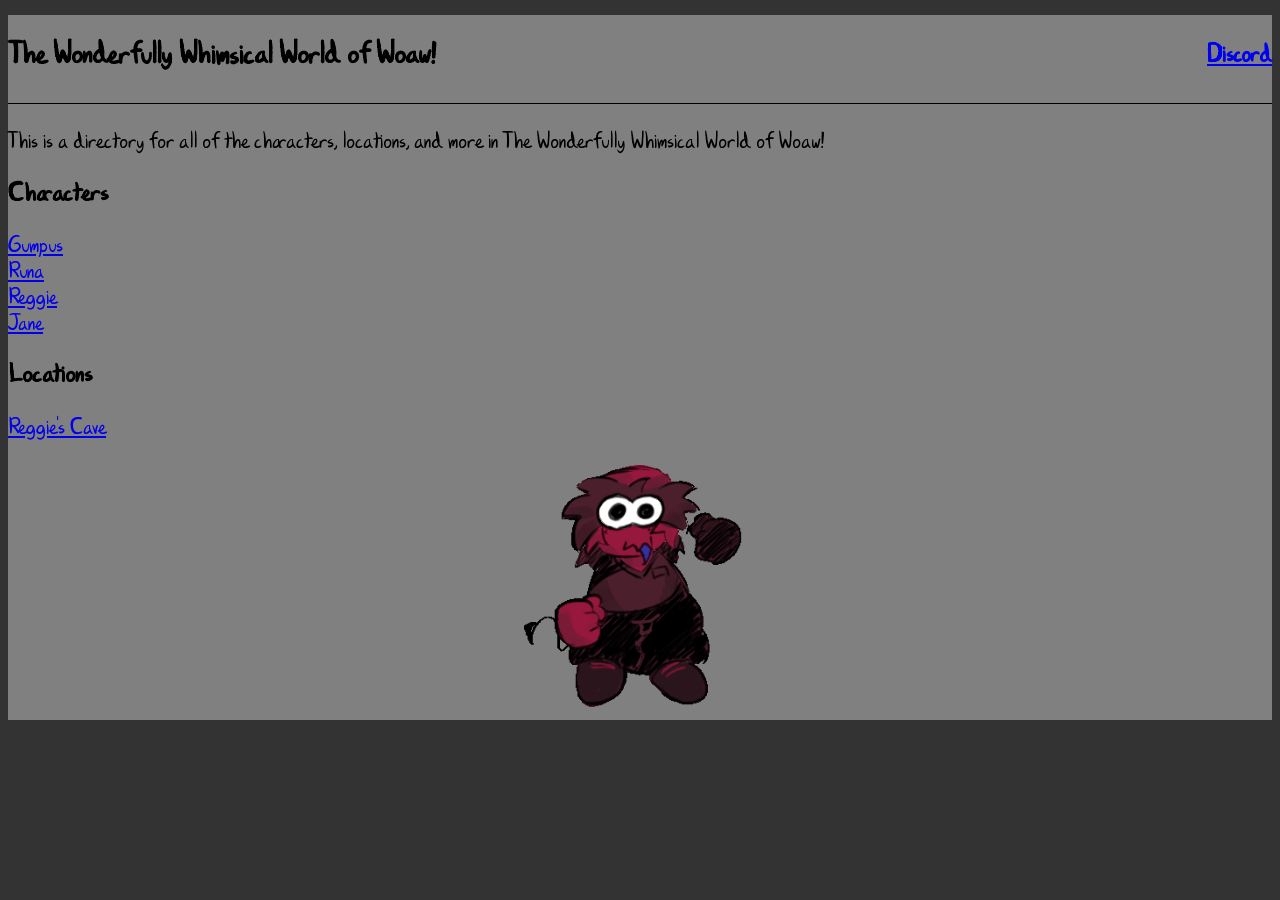
<file: index.html>
<!DOCTYPE HTML>
<head>
    <title>The Wonderfully Whimsical World of Woaw!</title>
    <link rel="stylesheet" href="style.css">
    <link rel="icon" type="image/x-icon" href="images/favicon.ico">
</head>
<body>
    <div class="page_wrpr">
    <div class="page_contentthing">
    <div class="titleBar">
        <h1>The Wonderfully Whimsical World of Woaw!</h1>
        <a href="https://discord.gg/X3hpMtmWqE"><h3>Discord</h3></a>
    </div>
    <hr>
        <p>This is a directory for all of the characters, locations, and more in The Wonderfully Whimsical World of Woaw!</p>
    <h2>Characters</h2>
        <a href="characters/gumpus.html">Gumpus</a><br>
        <a href="characters/runa.html">Runa</a><br>
        <a href="characters/reggie.html">Reggie</a><br>
        <a href="characters/jane.html">Jane</a>

    <h2>Locations</h2>
        <a href="locations/reggiecave.html">Reggie's Cave</a><br>
    <hr class="myawesomecheat">
    <center><img src="images/reggie/dancereggiefinal.gif" alt="Dance" height="250"/></center>
    <hr class="myawesomecheat">
    </div>
    </div>
</body>
</file>
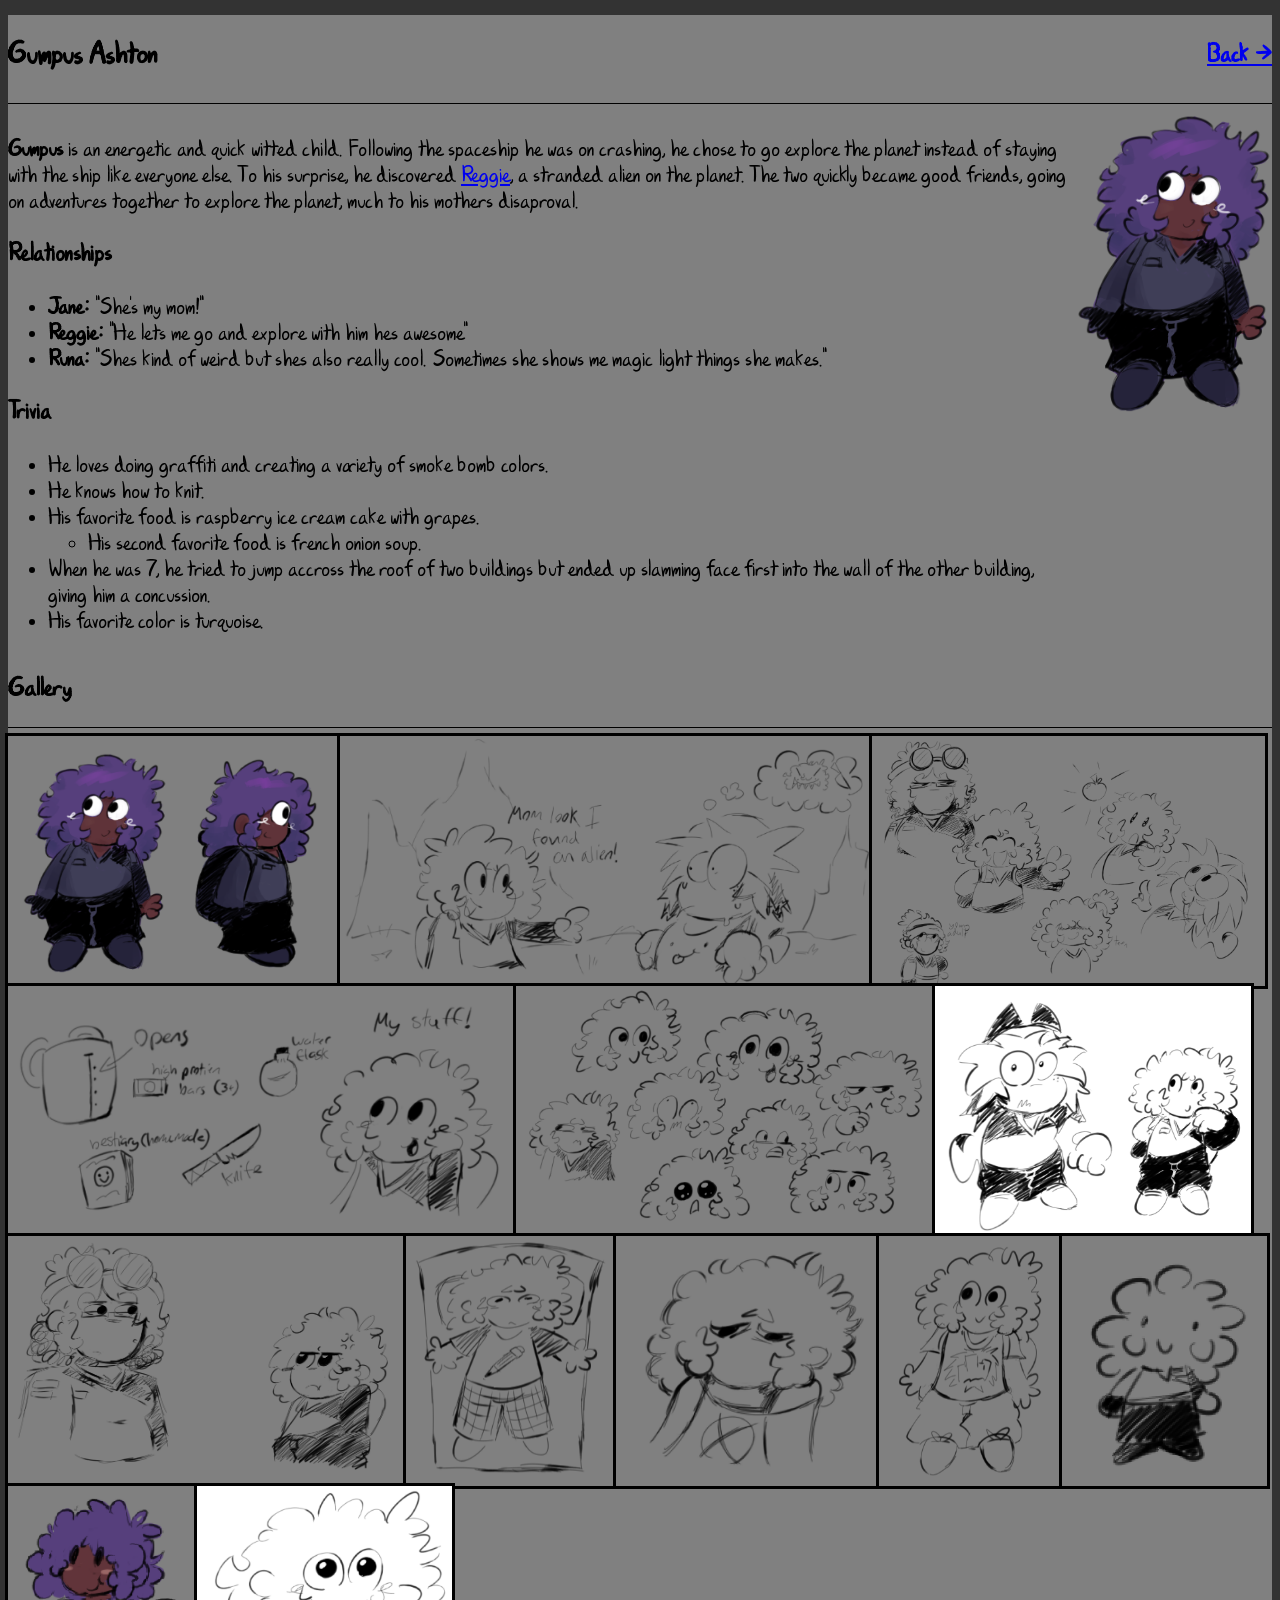
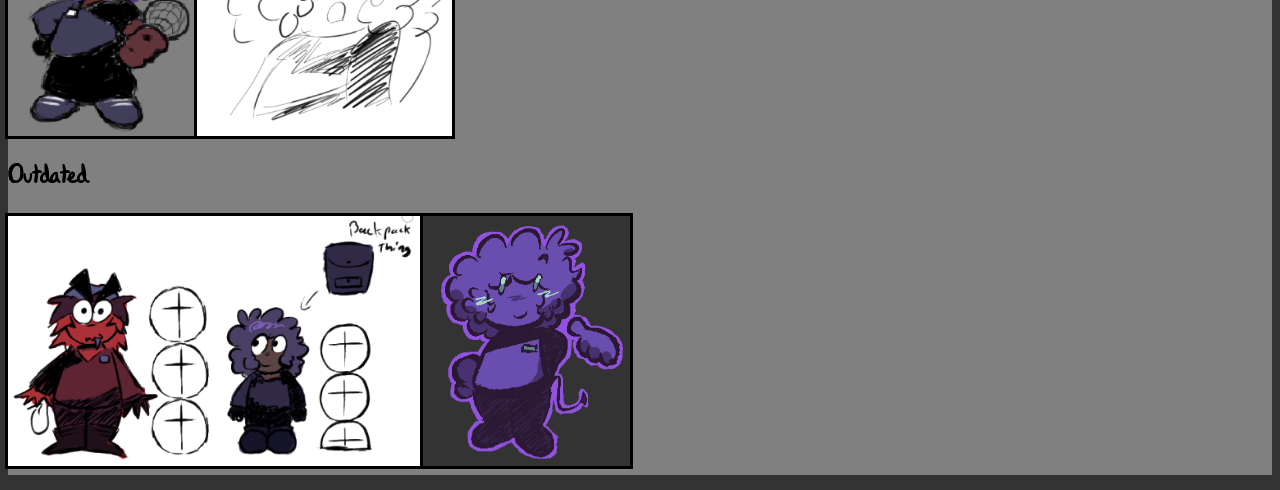
<file: characters/gumpus.html>
<!DOCTYPE HTML>
<head>
    <title>TWWWOW - Gumpus</title>
    <link rel="icon" type="image/x-icon" href="../images/favicon.ico">
    <link rel="stylesheet" href="../style.css">
</head>
<body>
    <div class="page_wrpr">
    <div class="page_contentthing">
    <div class="titleBar">
        <h1>Gumpus Ashton</h1>
        <a href="../index.html"><h3>Back →</h3></a>
    </div>
    <hr>
    <div class="charInfo">
        <div>
        <p><b>Gumpus</b> is an energetic and quick witted child. Following the spaceship he was on crashing, he chose to go explore the planet instead of staying with the ship like everyone else. To his surprise, he discovered <a href="reggie.html">Reggie</a>, a stranded alien on the planet. The two quickly became good friends, going on adventures together to explore the planet, much to his mothers disaproval.</p>

        <h3>Relationships</h3>
        <ul>
            <li><b>Jane:</b> "She's my mom!"</li>
            <li><b>Reggie:</b> "He lets me go and explore with him hes awesome"</li>
            <li><b>Runa:</b> "Shes kind of weird but shes also really cool. Sometimes she shows me magic light things she makes."</li>
        </ul>

        <h3>Trivia</h3>
        <ul>
            <li>He loves doing graffiti and creating a variety of smoke bomb colors.</li>
            <li>He knows how to knit.</li>
            <li>His favorite food is raspberry ice cream cake with grapes.<ul>
                <li>His second favorite food is french onion soup.</li>
            </ul></li>
            <li>When he was 7, he tried to jump accross the roof of two buildings but ended up slamming face first into the wall of the other building, giving him a concussion.</li>
            <li>His favorite color is turquoise.</li>
        </ul>
        </div>
        <img src="../images/gumpus/gumpusref.png" alt="Reference Art" height="300"/>
    </div>
    <h2>Gallery</h2>
    <hr>
        <div class="gallery">
        <img src="../images/gumpus/referenceart.png" alt="Reference Art" height="250" class="galleryImage"/>
        <img src="../images/reggie/firstencounter.png" alt="First Encounter" height="250" class="galleryImage"/>
        <img src="../images/gumpus/randomdoodles.png" alt="Doodles with Jane, Reggie, and his older designs." height="250" class="galleryImage"/>
        <img src="../images/gumpus/hisstuff.png" alt="The contents of his backpack." height="250" class="galleryImage"/>
        <img src="../images/gumpus/expressions.png" alt="Expressions" height="250" class="galleryImage"/>
        <img src="../images/reggie/withgumpus.png" alt="Reggie and Gumpus" height="250" class="galleryImage"/>
        <img src="../images/gumpus/andhismom.png" alt="Annoyed with his mother" height="250" class="galleryImage"/>
        <img src="../images/gumpus/imissyou.png" alt="Sad" height="250" class="galleryImage"/>
        <img src="../images/gumpus/sadgump.png" alt="Sad" height="250" class="galleryImage"/>
        <img src="../images/gumpus/casualfit.png" alt="Casual Outfit" height="250" class="galleryImage"/>
        <img src="../images/gumpus/tiny.png" alt="Tiny" height="250" class="galleryImage"/>
        <img src="../images/gumpus/gumpusmic.png" alt="Holding a microphone." height="250" class="galleryImage"/>
        <img src="../images/gumpus/littlegumpusdoodle.png" alt="Looking at something" height="250" class="galleryImage"/>
        </div>
        <h3>Outdated</h3>
        <div class="gallery">
        <img src="../images/reggie/oldrefsheet.png" alt="Outdated Reference Sheet" height="250" class="galleryImage"/>
        <img src="../images/gumpus/scrappedgump.png" alt="Scrapped Design" height="250" class="galleryImage"/>
        </div>
    <hr class="myawesomecheat">
    </div>
    </div>
</body>
</file>
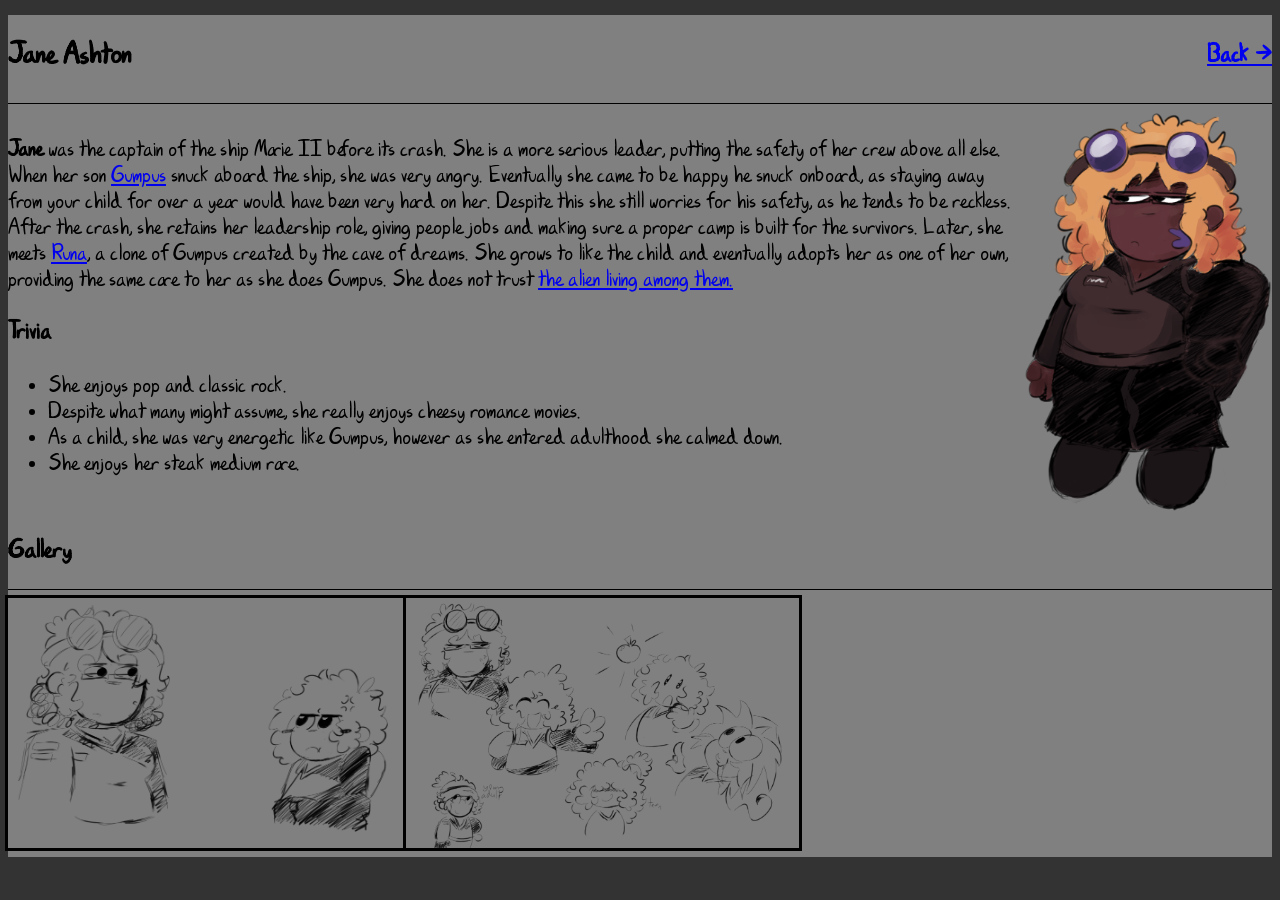
<file: characters/jane.html>
<!DOCTYPE HTML>
<head>
    <title>TWWWOW - Jane</title>
    <link rel="icon" type="image/x-icon" href="../images/favicon.ico">
    <link rel="stylesheet" href="../style.css">
</head>
<body>
    <div class="page_wrpr">
    <div class="page_contentthing">
    <div class="titleBar">
        <h1>Jane Ashton</h1>
        <a href="../index.html"><h3>Back →</h3></a>
    </div>
    <hr>
    <div class="charInfo">
        <div>
        <p><b>Jane</b> was the captain of the ship Marie II before its crash. She is a more serious leader, putting the safety of her crew above all else. When her son <a href="gumpus.html">Gumpus</a> snuck aboard the ship, she was very angry. Eventually she came to be happy he snuck onboard, as staying away from your child for over a year would have been very hard on her. Despite this she still worries for his safety, as he tends to be reckless. After the crash, she retains her leadership role, giving people jobs and making sure a proper camp is built for the survivors. Later, she meets <a href="runa.html">Runa</a>, a clone of Gumpus created by the cave of dreams. She grows to like the child and eventually adopts her as one of her own, providing the same care to her as she does Gumpus. She does not trust <a href="reggie.html">the alien living among them.</a></p>
        <h3>Trivia</h3>
        <ul>
            <li>She enjoys pop and classic rock.</li>
            <li>Despite what many might assume, she really enjoys cheesy romance movies.</li>
            <li>As a child, she was very energetic like Gumpus, however as she entered adulthood she calmed down.</li>
            <li>She enjoys her steak medium rare.</li>
        </ul>
        </div>
        <img src="../images/jane/janeref.png" alt="Reference Art" height="400"/>
    </div>
    <h2>Gallery</h2>
    <hr>
        <div class="gallery">
        <img src="../images/gumpus/andhismom.png" alt="With her son" height="250" class="galleryImage"/>
        <img src="../images/gumpus/randomdoodles.png" alt="Looking at the camera" height="250" class="galleryImage"/>
        </div>
    <hr class="myawesomecheat">
    </div>
    </div>
</body>
</file>
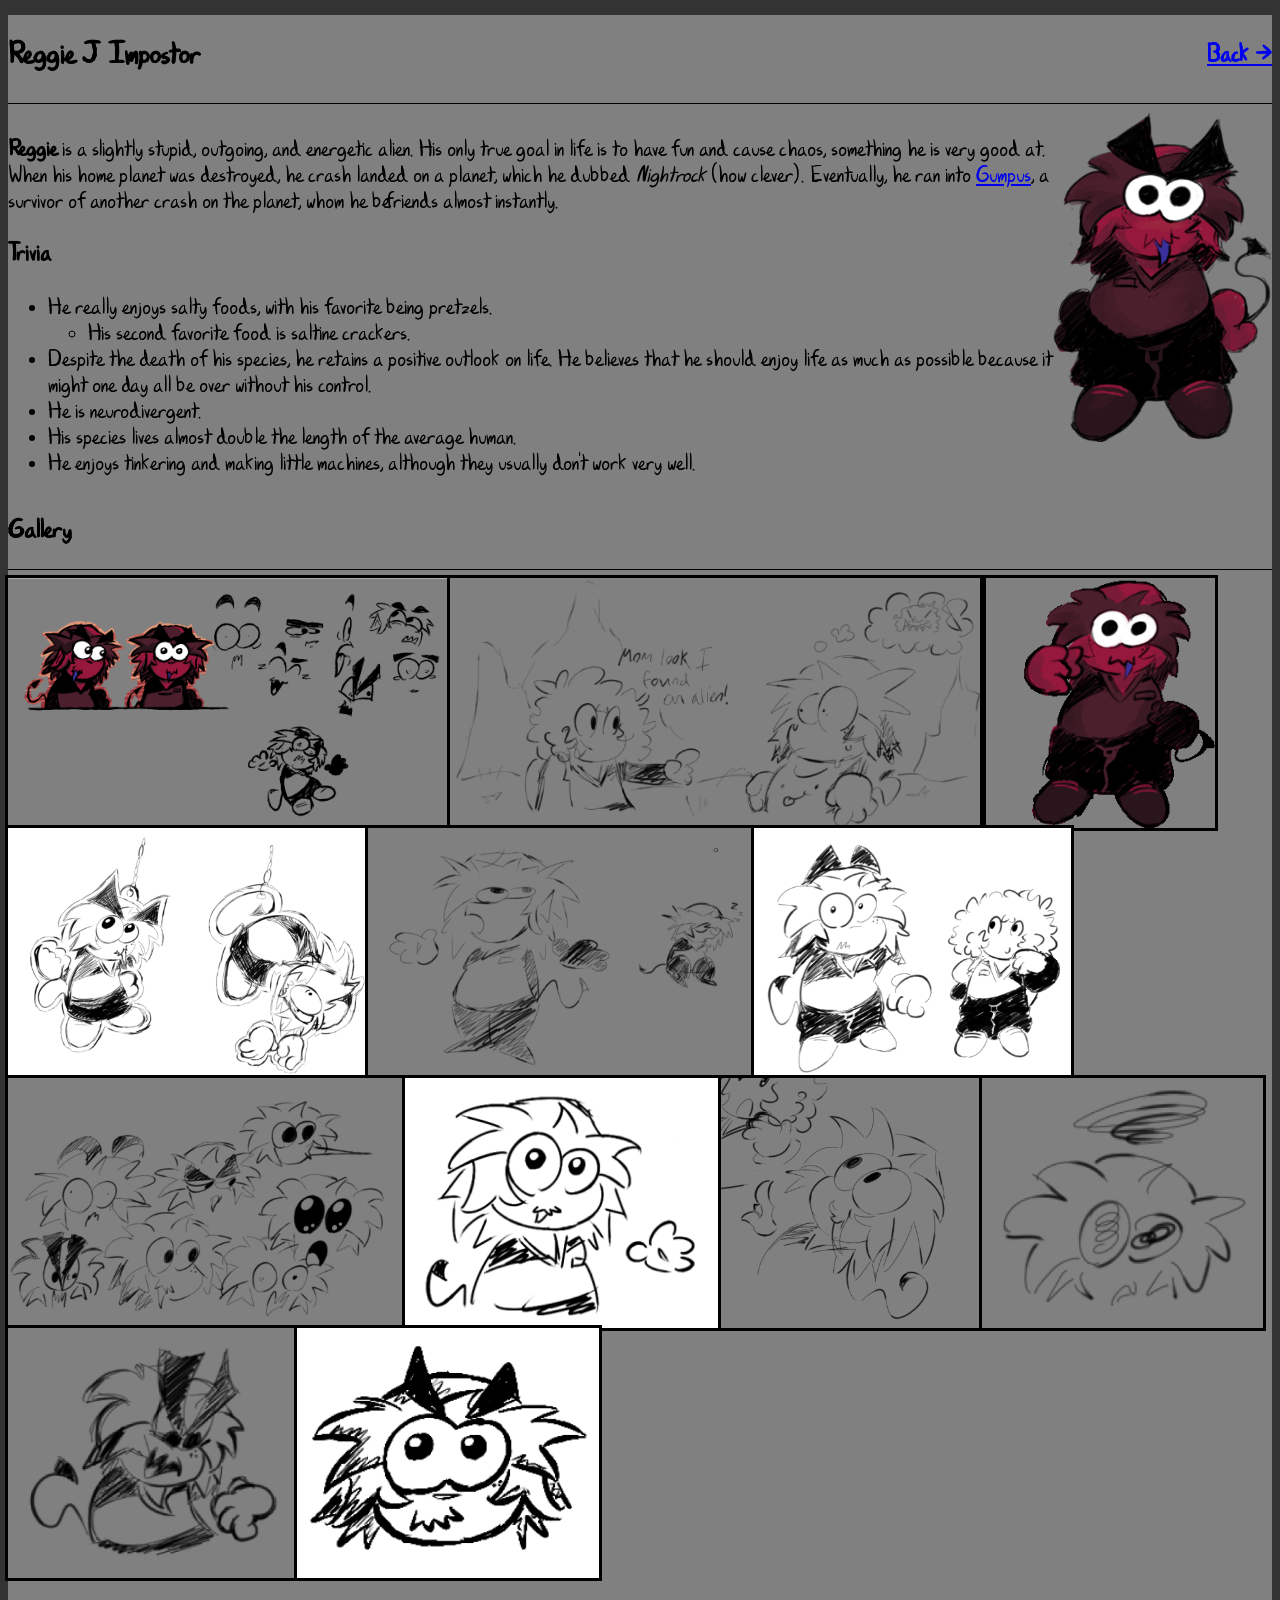
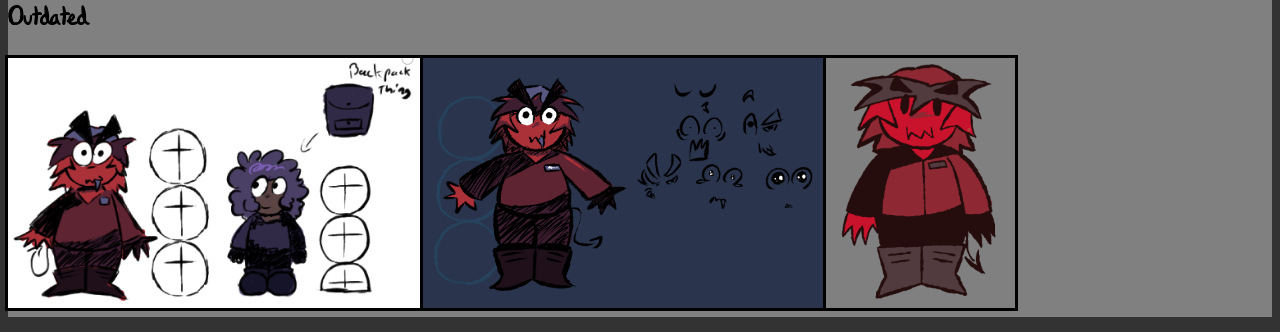
<file: characters/reggie.html>
<!DOCTYPE HTML>
<head>
    <title>TWWWOW - Reggie</title>
    <link rel="icon" type="image/x-icon" href="../images/favicon.ico">
    <link rel="stylesheet" href="../style.css">
</head>
<body>
    <div class="page_wrpr">
    <div class="page_contentthing">
    <div class="titleBar">
        <h1>Reggie J Impostor</h1>
        <a href="../index.html"><h3>Back →</h3></a>
    </div>
    <hr>
    <div class="charInfo">
        <div>
        <p><b>Reggie</b> is a slightly stupid, outgoing, and energetic alien. His only true goal in life is to have fun and cause chaos, something he is very good at. When his home planet was destroyed, he crash landed on a planet, which he dubbed <i>Nightrock</i> (how clever). Eventually, he ran into <a href="gumpus.html">Gumpus</a>, a survivor of another crash on the planet, whom he befriends almost instantly.</p>
        <h3>Trivia</h3>
        <ul>
            <li>He really enjoys salty foods, with his favorite being pretzels.<ul>
                <li>His second favorite food is saltine crackers.</li>
            </ul></li>
            <li>Despite the death of his species, he retains a positive outlook on life. He believes that he should enjoy life as much as possible because it might one day all be over without his control.</li>
            <li>He is neurodivergent.</li>
            <li>His species lives almost double the length of the average human.</li>
            <li>He enjoys tinkering and making little machines, although they usually don't work very well.</li>
        </ul>
        </div>
        <img src="../images/reggie/reggieref.png" alt="Reference Art" height="330"/>
    </div>
    <h2>Gallery</h2>
    <hr>
        <div class="gallery">
        <img src="../images/reggie/referencesheet.png" alt="Expression and Design Tests" height="250" class="galleryImage"/>
        <img src="../images/reggie/firstencounter.png" alt="First Encounter" height="250" class="galleryImage"/>
        <img src="../images/reggie/dancereggiefinal.gif" alt="Dance" height="250" class="galleryImage"/>
        <img src="../images/reggie/keychainconcepts.png" alt="Keychain Concepts" height="250" class="galleryImage"/>
        <img src="../images/reggie/doodle1.png" alt="Shrugging and Sleeping" height="250" class="galleryImage"/>
        <img src="../images/reggie/withgumpus.png" alt="Reggie and Gumpus" height="250" class="galleryImage"/>
        <img src="../images/reggie/expressiondoodles.png" alt="Expressions" height="250" class="galleryImage"/>
        <img src="../images/reggie/doodle2.png" alt="Reggie" height="250" class="galleryImage"/>
        <img src="../images/reggie/doodle3.png" alt="Pointing" height="250" class="galleryImage"/>
        <img src="../images/reggie/bonked.png" alt="Bonked" height="250" class="galleryImage"/>
        <img src="../images/reggie/angryreggie.png" alt="Angry" height="250" class="galleryImage"/>
        <img src="../images/reggie/heads.png" alt="Head" height="250" class="galleryImage"/>
        </div>
        <h3>Outdated</h3>
        <div class="gallery">
        <img src="../images/reggie/oldrefsheet.png" alt="Outdated Reference Sheet" height="250" class="galleryImage"/>
        <img src="../images/reggie/reggierefsheetr1.png" alt="Outdated Reference Sheet" height="250" class="galleryImage"/>
        <img src="../images/reggie/oldreggiethingy.png" alt="Outdated Reference Sheet" height="250" class="galleryImage"/>
        </div>
    <hr class="myawesomecheat">
    </div>
    </div>
</body>
</file>
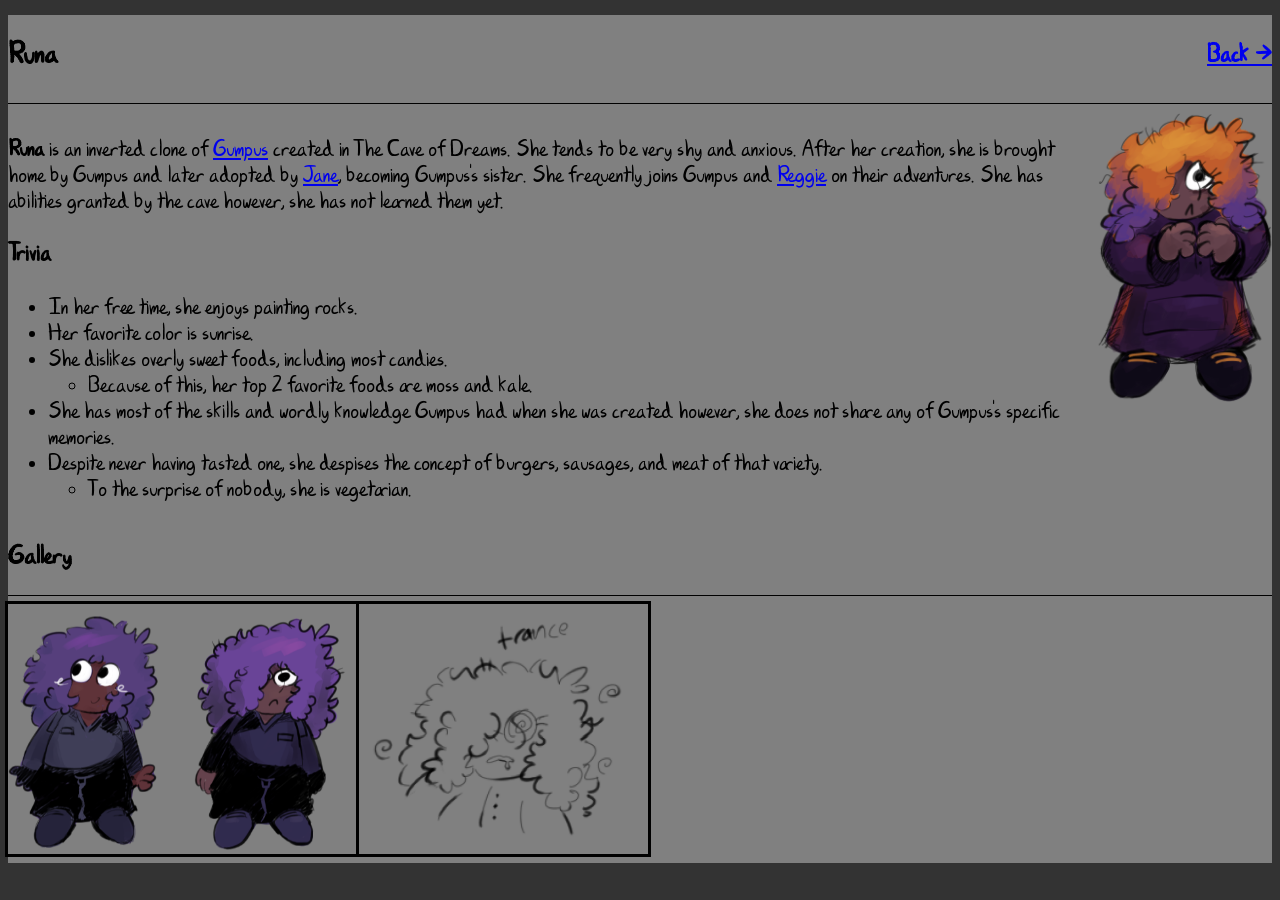
<file: characters/runa.html>
<!DOCTYPE HTML>
<head>
    <title>TWWWOW - Runa</title>
    <link rel="icon" type="image/x-icon" href="../images/favicon.ico">
    <link rel="stylesheet" href="../style.css">
</head>
<body>
    <div class="page_wrpr">
    <div class="page_contentthing">
    <div class="titleBar">
        <h1>Runa</h1>
        <a href="../index.html"><h3>Back →</h3></a>
    </div>
    <hr>
    <div class="charInfo">
        <div>
        <p><b>Runa</b> is an inverted clone of <a href="gumpus.html">Gumpus</a> created in The Cave of Dreams. She tends to be very shy and anxious. After her creation, she is brought home by Gumpus and later adopted by <a href="jane.html">Jane</a>, becoming Gumpus's sister. She frequently joins Gumpus and <a href="reggie.html">Reggie</a> on their adventures. She has abilities granted by the cave however, she has not learned them yet.</p>

        <h3>Trivia</h3>
        <ul>
            <li>In her free time, she enjoys painting rocks.</li>
            <li>Her favorite color is sunrise.</li>
            <li>She dislikes overly sweet foods, including most candies.<ul>
                <li>Because of this, her top 2 favorite foods are moss and kale.</li>
            </ul></li>
            <li>She has most of the skills and wordly knowledge Gumpus had when she was created however, she does not share any of Gumpus's specific memories.</li>
            <li>Despite never having tasted one, she despises the concept of burgers, sausages, and meat of that variety.<ul>
                <li>To the surprise of nobody, she is vegetarian.</li>
            </ul></li>
        </ul>
        </div>
        <img src="../images/runa/runaref.png" alt="Reference Art" height="290"/>
    </div>
    <h2>Gallery</h2>
    <hr>
        <div class="gallery">
        <img src="../images/runa/originalform.png" alt="Original Form" height="250" class="galleryImage"/>
        <img src="../images/runa/runatrance.png" alt="In a trance" height="250" class="galleryImage"/>
        </div>
    <hr class="myawesomecheat">
    </div>
    </div>
</body>
</file>
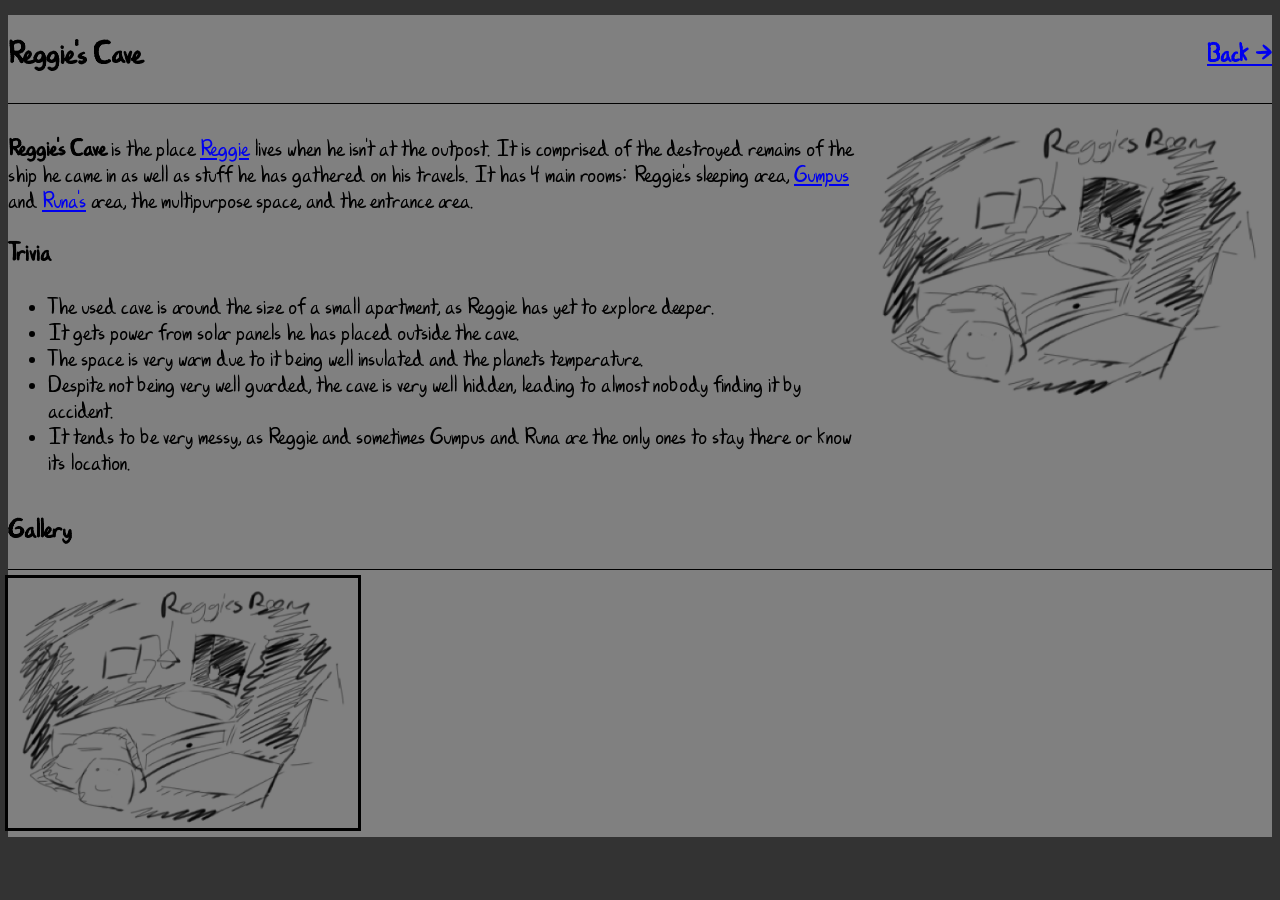
<file: locations/reggiecave.html>
<!DOCTYPE HTML>
<head>
    <title>TWWWOW - Reggie's Cave</title>
    <link rel="icon" type="image/x-icon" href="../images/favicon.ico">
    <link rel="stylesheet" href="../style.css">
</head>
<body>
    <div class="page_wrpr">
    <div class="page_contentthing">
    <div class="titleBar">
        <h1>Reggie's Cave</h1>
        <a href="../index.html"><h3>Back →</h3></a>
    </div>
    <hr>
    <div class="charInfo">
        <div>
        <p><b>Reggie's Cave</b> is the place <a href="../characters/reggie.html">Reggie</a> lives when he isn't at the outpost. It is comprised of the destroyed remains of the ship he came in as well as stuff he has gathered on his travels. It has 4 main rooms: Reggie's sleeping area, <a href="../characters/gumpus.html">Gumpus</a> and <a href="../characters/runa.html">Runa's</a> area, the multipurpose space, and the entrance area.</p>
        <h3>Trivia</h3>
        <ul>
            <li>The used cave is around the size of a small apartment, as Reggie has yet to explore deeper.</li>
            <li>It gets power from solar panels he has placed outside the cave.</li>
            <li>The space is very warm due to it being well insulated and the planets temperature.</li>
            <li>Despite not being very well guarded, the cave is very well hidden, leading to almost nobody finding it by accident.</li>
            <li>It tends to be very messy, as Reggie and sometimes Gumpus and Runa are the only ones to stay there or know its location.</li>
        </ul>
        </div>
        <img src="../images/reggiescave/sleepingarea.png" alt="Sleeping Area" height="290"/>
    </div>
    <h2>Gallery</h2>
    <hr>
        <div class="gallery">
        <img src="../images/reggiescave/sleepingarea.png" alt="Sleeping Area" height="250" class="galleryImage"/>
        </div>
    <hr class="myawesomecheat">
    </div>
    </div>
</body>
</file>
<file: style.css>
.page_wrpr {
    max-width: 1350px;
    margin:10px auto;
    background-color: grey;
}

.page_contentthing {
    max-width: 1300px;
    margin:15px auto;
    background-color: grey;
}

.galleryImage {
    outline: solid;
}

.charInfo {
  display: flex;
  justify-content: space-between;
}

.titleBar {
  display: flex;
  align-items: center;
  justify-content: space-between;
}

body {
  background-color: #333333;
}

hr {
    background-color:black;
    border: none;
    height: 1px;
}

.myawesomecheat {
    background-color:grey;
    border: none;
    height: 1px;
}

.gallery {
  display: flex;
  flex-wrap: wrap;
}

p, h1, h2, h3, h4, li, a{
  font-family: woawtype;
}

h2 {
  font-size: 28px;
}

h3 {
  font-size: 26px;
}

p, h4, li, a {
  font-size: 24px;
}

@font-face {
  font-family: woawtype;
  src: url(Woawfont.ttf);
}
</file>
